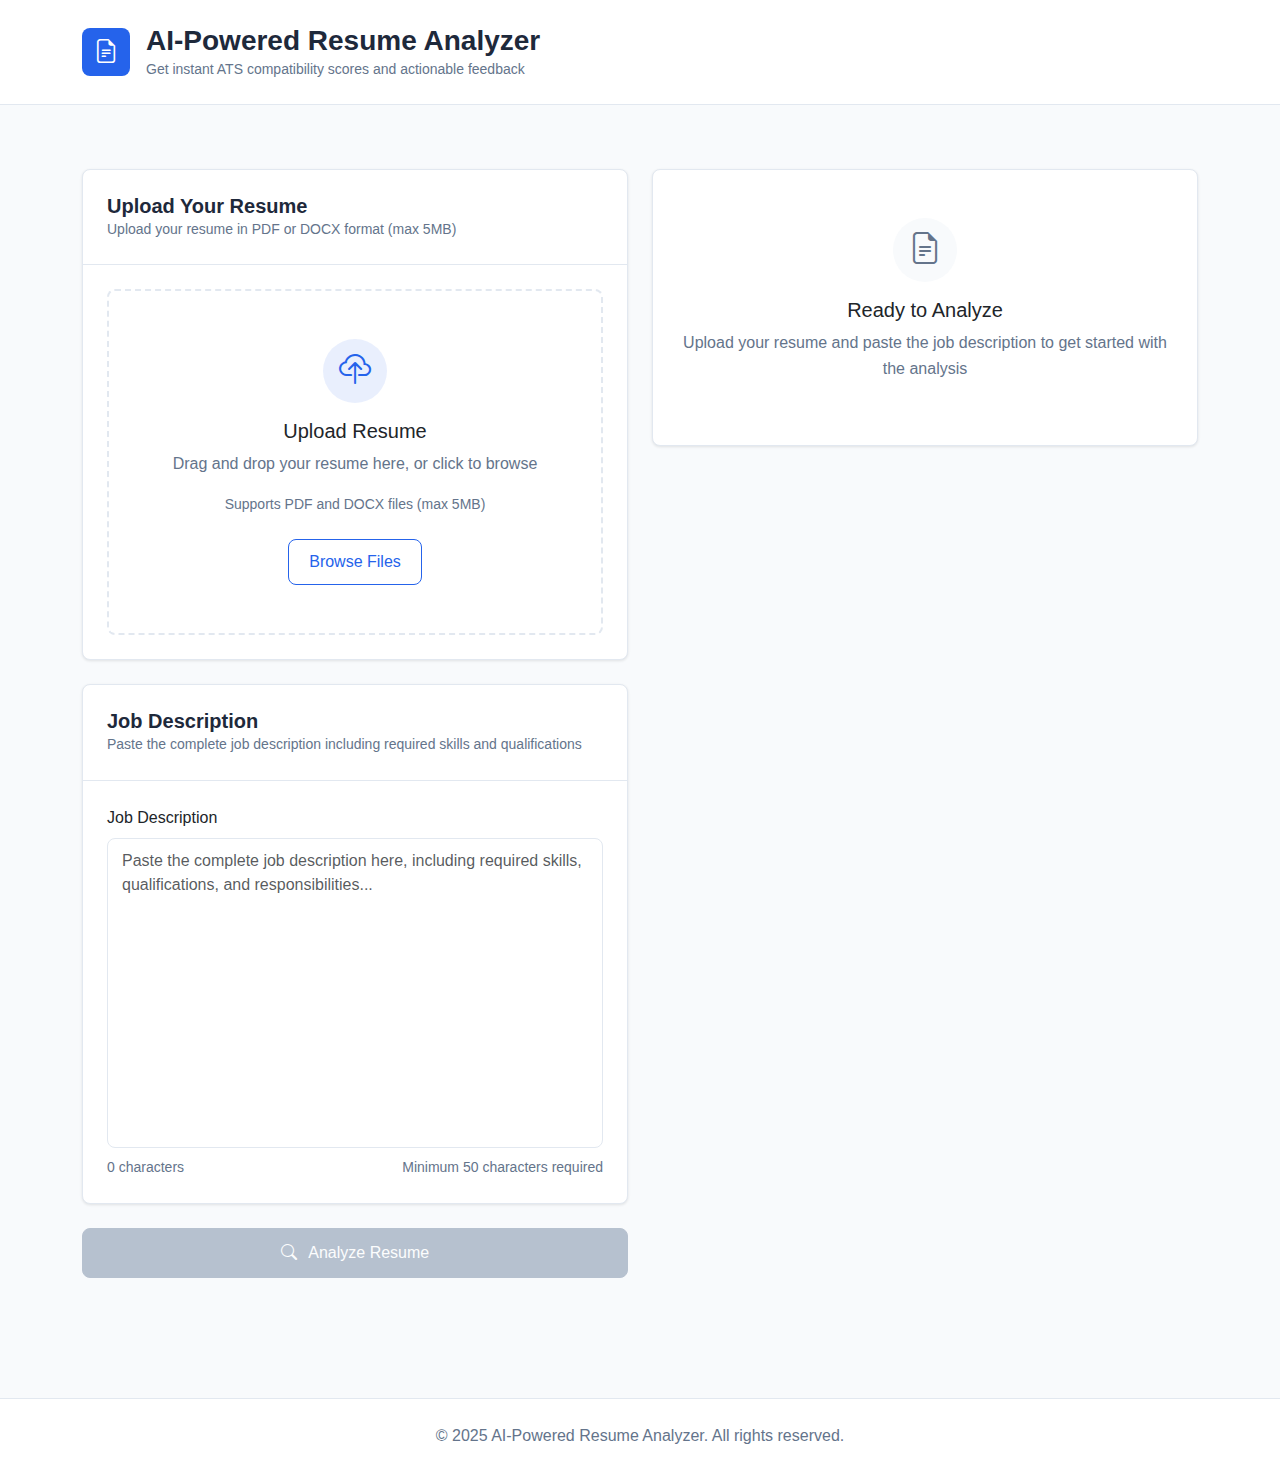
<file: index_1_R.html>
<!DOCTYPE html>
<html lang="en">
<head>
  <meta charset="UTF-8">
  <meta name="viewport" content="width=device-width, initial-scale=1.0">
  <title>AI-Powered Resume Analyzer & ATS Scoring System</title>
  
  <!-- Bootstrap 5 CSS -->
  <link href="https://cdn.jsdelivr.net/npm/bootstrap@5.3.2/dist/css/bootstrap.min.css" rel="stylesheet">
  
  <!-- Bootstrap Icons -->
  <link rel="stylesheet" href="https://cdn.jsdelivr.net/npm/bootstrap-icons@1.11.3/font/bootstrap-icons.min.css">
  
  <!-- Custom CSS -->
  <link rel="stylesheet" href="style.css">
</head>
<body>
  <!-- Header -->
  <header class="header-section">
    <div class="container">
      <div class="d-flex align-items-center">
        <div class="header-icon">
          <i class="bi bi-file-earmark-text"></i>
        </div>
        <div class="ms-3">
          <h1 class="header-title mb-0">AI-Powered Resume Analyzer</h1>
          <p class="header-subtitle mb-0">Get instant ATS compatibility scores and actionable feedback</p>
        </div>
      </div>
    </div>
  </header>

  <!-- Main Content -->
  <main class="main-content">
    <div class="container">
      <div class="row g-4">
        <!-- Left Column - Input Section -->
        <div class="col-lg-6">
          <!-- Resume Upload Card -->
          <div class="card mb-4">
            <div class="card-header">
              <h5 class="card-title mb-1">Upload Your Resume</h5>
              <p class="card-subtitle text-muted mb-0">Upload your resume in PDF or DOCX format (max 5MB)</p>
            </div>
            <div class="card-body">
              <div id="dropZone" class="drop-zone">
                <div class="drop-zone-content">
                  <div class="upload-icon">
                    <i class="bi bi-cloud-upload"></i>
                  </div>
                  <h5 class="mt-3">Upload Resume</h5>
                  <p class="text-muted">Drag and drop your resume here, or click to browse</p>
                  <p class="text-muted small">Supports PDF and DOCX files (max 5MB)</p>
                  <label for="fileInput" class="btn btn-outline-primary mt-2">
                    Browse Files
                  </label>
                  <input type="file" id="fileInput" accept=".pdf,.docx" class="d-none">
                </div>
                <div id="fileDisplay" class="file-display d-none">
                  <div class="d-flex align-items-center justify-content-between">
                    <div class="d-flex align-items-center">
                      <div class="file-icon">
                        <i class="bi bi-file-earmark"></i>
                      </div>
                      <div class="ms-3">
                        <p class="file-name mb-0"></p>
                        <p class="file-size text-muted small mb-0"></p>
                      </div>
                    </div>
                    <button type="button" class="btn btn-sm btn-ghost" id="removeFile">
                      <i class="bi bi-x-lg"></i>
                    </button>
                  </div>
                </div>
              </div>
              <div id="fileError" class="alert alert-danger mt-3 d-none">
                <i class="bi bi-exclamation-circle me-2"></i>
                <span id="fileErrorMessage"></span>
              </div>
            </div>
          </div>

          <!-- Job Description Card -->
          <div class="card mb-4">
            <div class="card-header">
              <h5 class="card-title mb-1">Job Description</h5>
              <p class="card-subtitle text-muted mb-0">Paste the complete job description including required skills and qualifications</p>
            </div>
            <div class="card-body">
              <label for="jobDescription" class="form-label">Job Description</label>
              <textarea 
                id="jobDescription" 
                class="form-control" 
                rows="12" 
                placeholder="Paste the complete job description here, including required skills, qualifications, and responsibilities..."
              ></textarea>
              <div class="d-flex justify-content-between mt-2">
                <small class="text-muted">
                  <span id="charCount">0</span> characters
                </small>
                <small class="text-muted">Minimum 50 characters required</small>
              </div>
            </div>
          </div>

          <!-- Action Buttons -->
          <div class="d-flex gap-3 mb-4">
            <button id="analyzeBtn" class="btn btn-primary btn-lg flex-grow-1" disabled>
              <i class="bi bi-search me-2"></i>
              Analyze Resume
            </button>
            <button id="resetBtn" class="btn btn-outline-secondary btn-lg d-none">
              Reset
            </button>
          </div>

          <!-- Validation Alert -->
          <div id="validationAlert" class="alert alert-warning d-none">
            <ul class="mb-0" id="validationList"></ul>
          </div>
        </div>

        <!-- Right Column - Results Section -->
        <div class="col-lg-6">
          <!-- Loading State -->
          <div id="loadingState" class="card d-none">
            <div class="card-body text-center py-5">
              <div class="spinner-border text-primary mb-3" role="status" style="width: 3rem; height: 3rem;">
                <span class="visually-hidden">Loading...</span>
              </div>
              <h5>Analyzing Your Resume</h5>
              <p class="text-muted">This may take a few moments...</p>
            </div>
          </div>

          <!-- Empty State -->
          <div id="emptyState" class="card">
            <div class="card-body text-center py-5">
              <div class="empty-icon">
                <i class="bi bi-file-earmark-text"></i>
              </div>
              <h5 class="mt-3">Ready to Analyze</h5>
              <p class="text-muted">Upload your resume and paste the job description to get started with the analysis</p>
            </div>
          </div>

          <!-- Results Dashboard -->
          <div id="resultsSection" class="d-none">
            <!-- Score Card -->
            <div class="card mb-4">
              <div class="card-header text-center">
                <h5 class="card-title mb-1">ATS Compatibility Score</h5>
                <p class="card-subtitle text-muted mb-0">Your resume's compatibility with the job description</p>
              </div>
              <div class="card-body text-center">
                <div class="circular-progress mx-auto" id="circularProgress">
                  <svg width="160" height="160">
                    <circle cx="80" cy="80" r="70" class="progress-bg"></circle>
                    <circle cx="80" cy="80" r="70" class="progress-bar" id="progressCircle"></circle>
                  </svg>
                  <div class="progress-text">
                    <div class="score-value" id="scoreValue">0</div>
                    <div class="score-max">/ 100</div>
                  </div>
                </div>
                <p class="score-category mt-3 mb-0" id="scoreCategory"></p>
              </div>
            </div>

            <!-- Matched Skills -->
            <div class="card mb-4">
              <div class="card-header">
                <div class="d-flex align-items-center">
                  <i class="bi bi-check-circle text-success me-2"></i>
                  <h5 class="card-title mb-0">Matched Skills</h5>
                </div>
                <p class="card-subtitle text-muted mb-0 mt-1">Skills from the job description found in your resume</p>
              </div>
              <div class="card-body">
                <div id="matchedSkills" class="skills-container"></div>
              </div>
            </div>

            <!-- Missing Skills -->
            <div class="card mb-4" id="missingSkillsCard">
              <div class="card-header">
                <div class="d-flex align-items-center">
                  <i class="bi bi-x-circle text-danger me-2"></i>
                  <h5 class="card-title mb-0">Missing Skills</h5>
                </div>
                <p class="card-subtitle text-muted mb-0 mt-1">Required skills not found in your resume</p>
              </div>
              <div class="card-body">
                <div id="missingSkills" class="skills-container"></div>
              </div>
            </div>

            <!-- Synonym Matches -->
            <div class="card mb-4" id="synonymCard">
              <div class="card-header">
                <div class="d-flex align-items-center">
                  <i class="bi bi-info-circle text-primary me-2"></i>
                  <h5 class="card-title mb-0">Synonym Matches</h5>
                </div>
                <p class="card-subtitle text-muted mb-0 mt-1">Alternative terms detected that match job requirements</p>
              </div>
              <div class="card-body">
                <ul id="synonymMatches" class="list-unstyled mb-0"></ul>
              </div>
            </div>

            <!-- Experience & Education -->
            <div class="row g-4 mb-4">
              <div class="col-md-6">
                <div class="card h-100">
                  <div class="card-header">
                    <h5 class="card-title mb-0">Experience Evaluation</h5>
                  </div>
                  <div class="card-body">
                    <span id="experienceEval" class="badge-eval"></span>
                    <p class="text-muted small mt-3 mb-0">Your work experience alignment with job requirements</p>
                  </div>
                </div>
              </div>
              <div class="col-md-6">
                <div class="card h-100">
                  <div class="card-header">
                    <h5 class="card-title mb-0">Education Evaluation</h5>
                  </div>
                  <div class="card-body">
                    <span id="educationEval" class="badge-eval"></span>
                    <p class="text-muted small mt-3 mb-0">Your educational background compared to requirements</p>
                  </div>
                </div>
              </div>
            </div>

            <!-- Formatting Issues -->
            <div class="card mb-4" id="formattingCard">
              <div class="card-header">
                <div class="d-flex align-items-center">
                  <i class="bi bi-exclamation-triangle text-warning me-2"></i>
                  <h5 class="card-title mb-0">Formatting Issues</h5>
                </div>
                <p class="card-subtitle text-muted mb-0 mt-1">Potential formatting problems that may affect ATS parsing</p>
              </div>
              <div class="card-body">
                <ul id="formattingIssues" class="list-unstyled mb-0"></ul>
              </div>
            </div>

            <!-- Recommendations -->
            <div class="card mb-4">
              <div class="card-header">
                <div class="d-flex align-items-center">
                  <i class="bi bi-graph-up text-primary me-2"></i>
                  <h5 class="card-title mb-0">Improvement Recommendations</h5>
                </div>
                <p class="card-subtitle text-muted mb-0 mt-1">Actionable suggestions to improve your ATS score</p>
              </div>
              <div class="card-body">
                <ol id="recommendations" class="recommendations-list mb-0"></ol>
              </div>
            </div>
          </div>
        </div>
      </div>
    </div>
  </main>

  <!-- Footer -->
  <footer class="footer-section">
    <div class="container">
      <p class="text-center text-muted mb-0">© 2025 AI-Powered Resume Analyzer. All rights reserved.</p>
    </div>
  </footer>

  <!-- Bootstrap 5 JS Bundle -->
  <script src="https://cdn.jsdelivr.net/npm/bootstrap@5.3.2/dist/js/bootstrap.bundle.min.js"></script>
  
  <!-- Custom JavaScript -->
  <script src="app.js"></script>
</body>
</html>
</file>
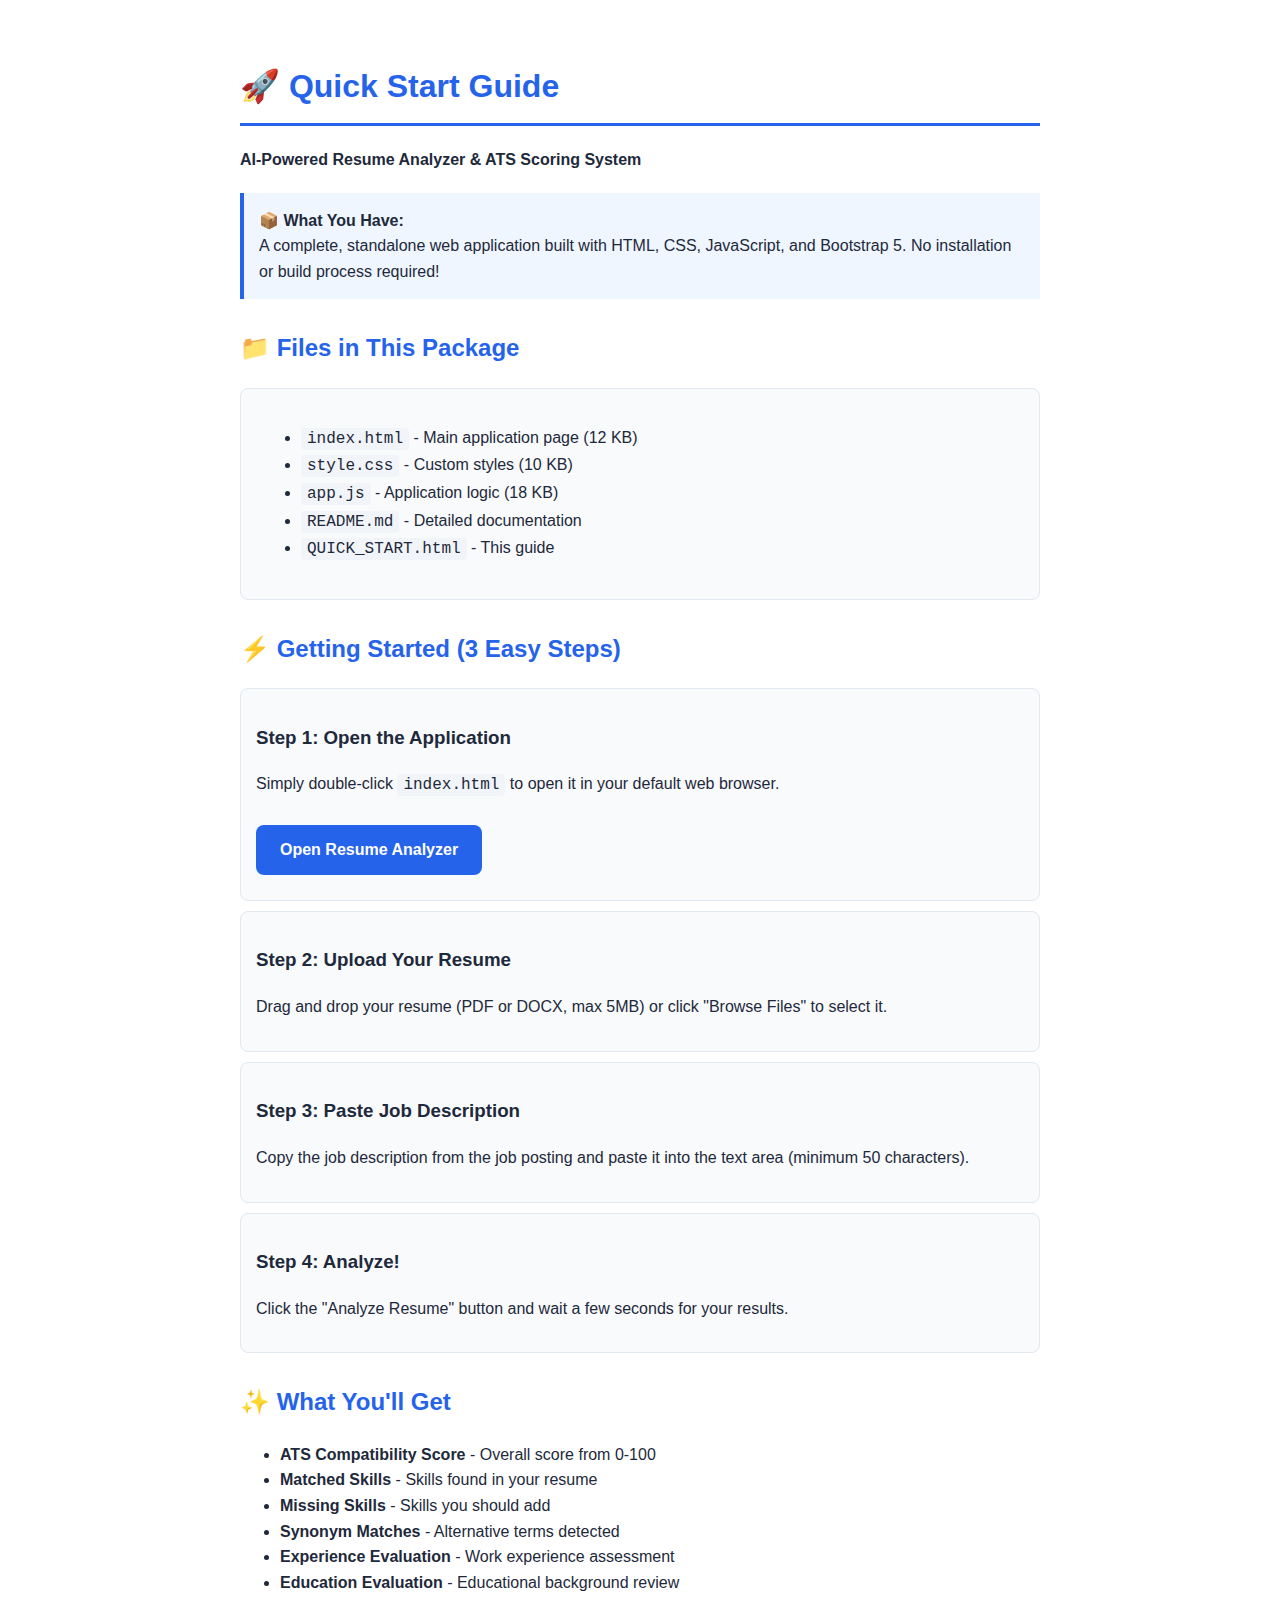
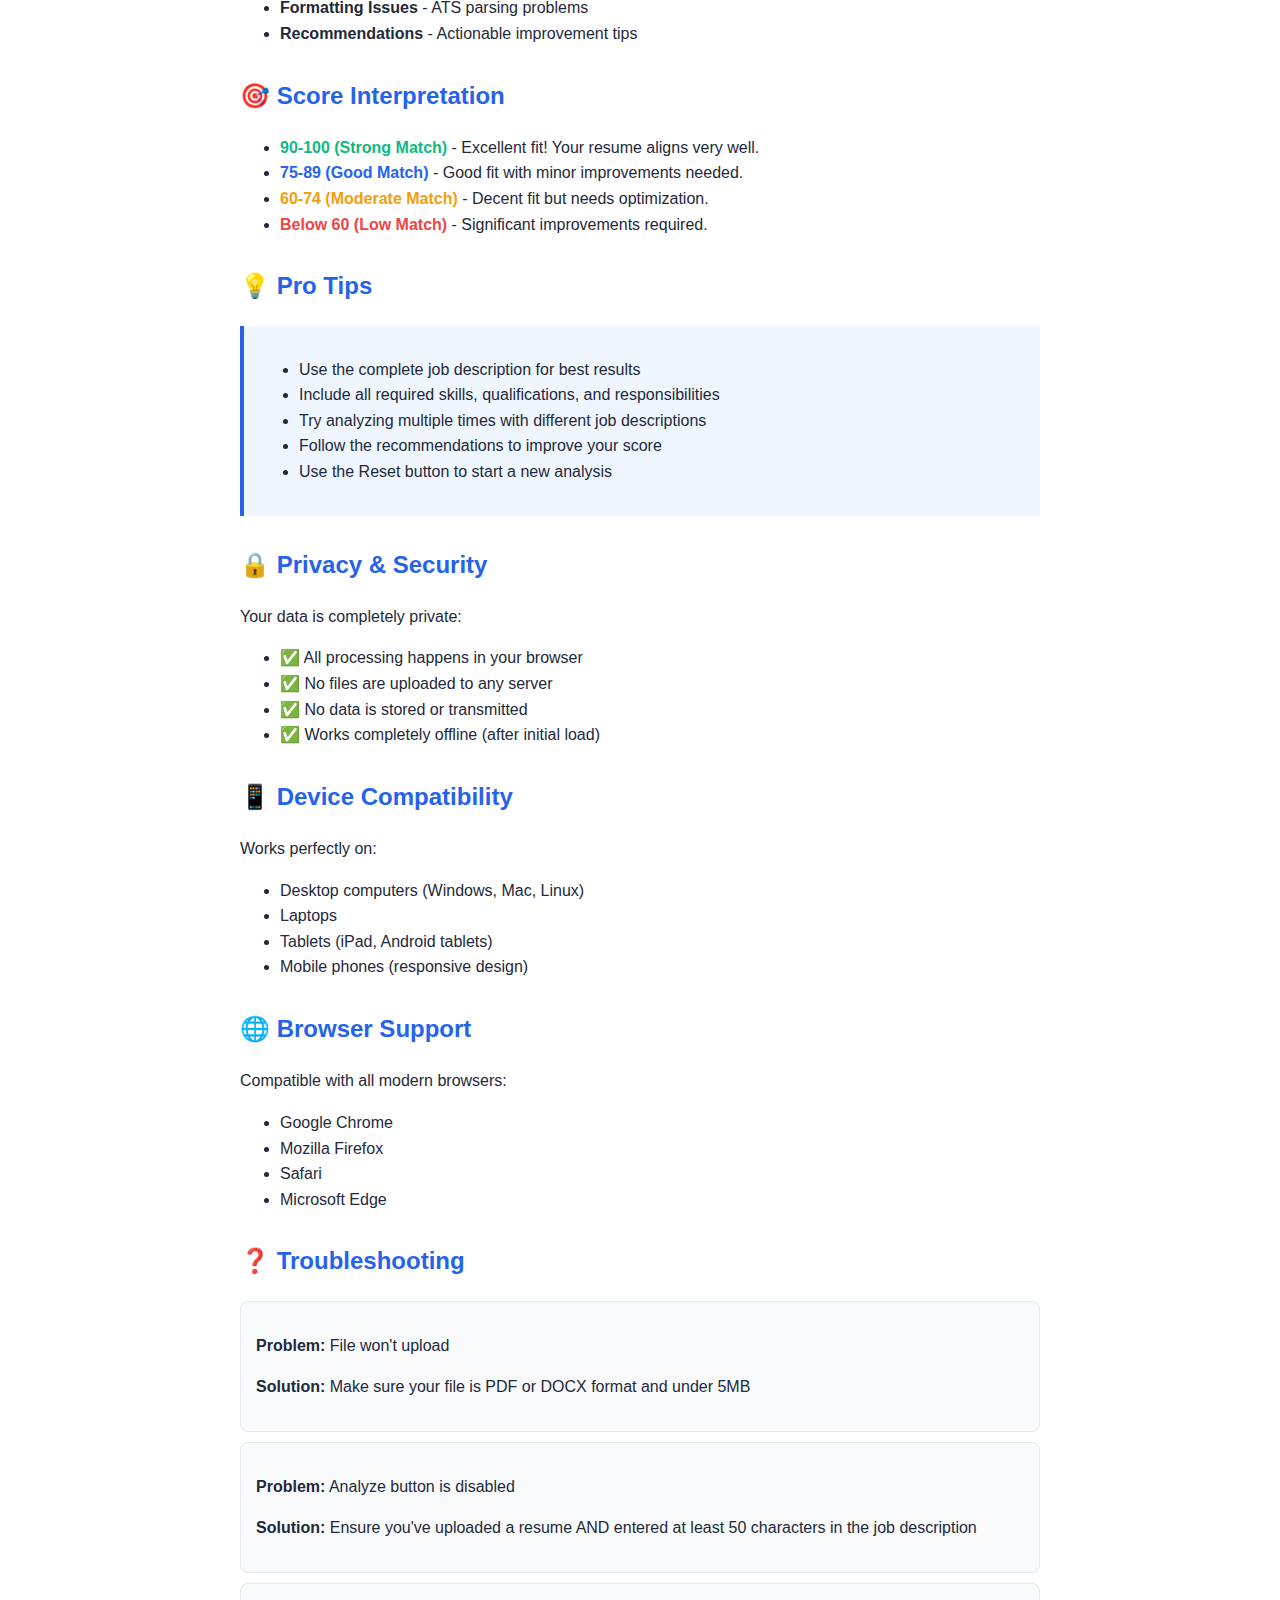
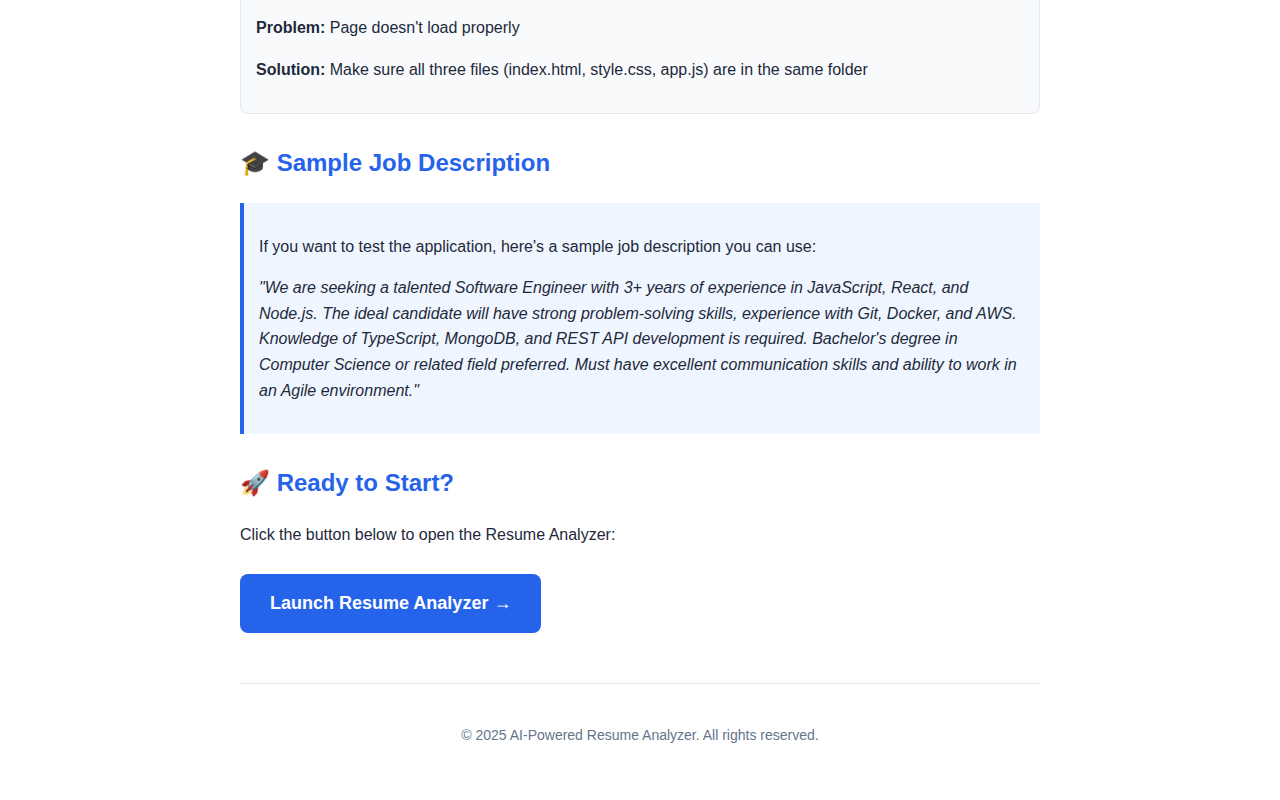
<file: QUICK_START.html>
<!DOCTYPE html>
<html lang="en">
<head>
  <meta charset="UTF-8">
  <meta name="viewport" content="width=device-width, initial-scale=1.0">
  <title>Quick Start Guide - Resume Analyzer</title>
  <style>
    body {
      font-family: -apple-system, BlinkMacSystemFont, 'Segoe UI', Roboto, sans-serif;
      max-width: 800px;
      margin: 0 auto;
      padding: 40px 20px;
      line-height: 1.6;
      color: #1E293B;
    }
    h1 {
      color: #2563EB;
      border-bottom: 3px solid #2563EB;
      padding-bottom: 10px;
    }
    h2 {
      color: #2563EB;
      margin-top: 30px;
    }
    .button {
      display: inline-block;
      background-color: #2563EB;
      color: white;
      padding: 12px 24px;
      text-decoration: none;
      border-radius: 8px;
      font-weight: 600;
      margin: 10px 10px 10px 0;
    }
    .button:hover {
      background-color: #1d4ed8;
    }
    .note {
      background-color: #EFF6FF;
      border-left: 4px solid #2563EB;
      padding: 15px;
      margin: 20px 0;
    }
    .feature {
      background-color: #F8FAFC;
      padding: 15px;
      margin: 10px 0;
      border-radius: 8px;
      border: 1px solid #E2E8F0;
    }
    code {
      background-color: #F1F5F9;
      padding: 2px 6px;
      border-radius: 4px;
      font-family: 'Courier New', monospace;
    }
    .file-list {
      background-color: #F8FAFC;
      padding: 20px;
      border-radius: 8px;
      border: 1px solid #E2E8F0;
    }
  </style>
</head>
<body>
  <h1>🚀 Quick Start Guide</h1>
  <p><strong>AI-Powered Resume Analyzer & ATS Scoring System</strong></p>
  
  <div class="note">
    <strong>📦 What You Have:</strong><br>
    A complete, standalone web application built with HTML, CSS, JavaScript, and Bootstrap 5. No installation or build process required!
  </div>

  <h2>📁 Files in This Package</h2>
  <div class="file-list">
    <ul>
      <li><code>index.html</code> - Main application page (12 KB)</li>
      <li><code>style.css</code> - Custom styles (10 KB)</li>
      <li><code>app.js</code> - Application logic (18 KB)</li>
      <li><code>README.md</code> - Detailed documentation</li>
      <li><code>QUICK_START.html</code> - This guide</li>
    </ul>
  </div>

  <h2>⚡ Getting Started (3 Easy Steps)</h2>
  
  <div class="feature">
    <h3>Step 1: Open the Application</h3>
    <p>Simply double-click <code>index.html</code> to open it in your default web browser.</p>
    <a href="index.html" class="button">Open Resume Analyzer</a>
  </div>

  <div class="feature">
    <h3>Step 2: Upload Your Resume</h3>
    <p>Drag and drop your resume (PDF or DOCX, max 5MB) or click "Browse Files" to select it.</p>
  </div>

  <div class="feature">
    <h3>Step 3: Paste Job Description</h3>
    <p>Copy the job description from the job posting and paste it into the text area (minimum 50 characters).</p>
  </div>

  <div class="feature">
    <h3>Step 4: Analyze!</h3>
    <p>Click the "Analyze Resume" button and wait a few seconds for your results.</p>
  </div>

  <h2>✨ What You'll Get</h2>
  <ul>
    <li><strong>ATS Compatibility Score</strong> - Overall score from 0-100</li>
    <li><strong>Matched Skills</strong> - Skills found in your resume</li>
    <li><strong>Missing Skills</strong> - Skills you should add</li>
    <li><strong>Synonym Matches</strong> - Alternative terms detected</li>
    <li><strong>Experience Evaluation</strong> - Work experience assessment</li>
    <li><strong>Education Evaluation</strong> - Educational background review</li>
    <li><strong>Formatting Issues</strong> - ATS parsing problems</li>
    <li><strong>Recommendations</strong> - Actionable improvement tips</li>
  </ul>

  <h2>🎯 Score Interpretation</h2>
  <ul>
    <li><strong style="color: #10B981;">90-100 (Strong Match)</strong> - Excellent fit! Your resume aligns very well.</li>
    <li><strong style="color: #2563EB;">75-89 (Good Match)</strong> - Good fit with minor improvements needed.</li>
    <li><strong style="color: #F59E0B;">60-74 (Moderate Match)</strong> - Decent fit but needs optimization.</li>
    <li><strong style="color: #EF4444;">Below 60 (Low Match)</strong> - Significant improvements required.</li>
  </ul>

  <h2>💡 Pro Tips</h2>
  <div class="note">
    <ul>
      <li>Use the complete job description for best results</li>
      <li>Include all required skills, qualifications, and responsibilities</li>
      <li>Try analyzing multiple times with different job descriptions</li>
      <li>Follow the recommendations to improve your score</li>
      <li>Use the Reset button to start a new analysis</li>
    </ul>
  </div>

  <h2>🔒 Privacy & Security</h2>
  <p>Your data is completely private:</p>
  <ul>
    <li>✅ All processing happens in your browser</li>
    <li>✅ No files are uploaded to any server</li>
    <li>✅ No data is stored or transmitted</li>
    <li>✅ Works completely offline (after initial load)</li>
  </ul>

  <h2>📱 Device Compatibility</h2>
  <p>Works perfectly on:</p>
  <ul>
    <li>Desktop computers (Windows, Mac, Linux)</li>
    <li>Laptops</li>
    <li>Tablets (iPad, Android tablets)</li>
    <li>Mobile phones (responsive design)</li>
  </ul>

  <h2>🌐 Browser Support</h2>
  <p>Compatible with all modern browsers:</p>
  <ul>
    <li>Google Chrome</li>
    <li>Mozilla Firefox</li>
    <li>Safari</li>
    <li>Microsoft Edge</li>
  </ul>

  <h2>❓ Troubleshooting</h2>
  <div class="feature">
    <p><strong>Problem:</strong> File won't upload</p>
    <p><strong>Solution:</strong> Make sure your file is PDF or DOCX format and under 5MB</p>
  </div>

  <div class="feature">
    <p><strong>Problem:</strong> Analyze button is disabled</p>
    <p><strong>Solution:</strong> Ensure you've uploaded a resume AND entered at least 50 characters in the job description</p>
  </div>

  <div class="feature">
    <p><strong>Problem:</strong> Page doesn't load properly</p>
    <p><strong>Solution:</strong> Make sure all three files (index.html, style.css, app.js) are in the same folder</p>
  </div>

  <h2>🎓 Sample Job Description</h2>
  <div class="note">
    <p>If you want to test the application, here's a sample job description you can use:</p>
    <p style="font-style: italic; margin-top: 10px;">
      "We are seeking a talented Software Engineer with 3+ years of experience in JavaScript, React, and Node.js. 
      The ideal candidate will have strong problem-solving skills, experience with Git, Docker, and AWS. 
      Knowledge of TypeScript, MongoDB, and REST API development is required. 
      Bachelor's degree in Computer Science or related field preferred. 
      Must have excellent communication skills and ability to work in an Agile environment."
    </p>
  </div>

  <h2>🚀 Ready to Start?</h2>
  <p>Click the button below to open the Resume Analyzer:</p>
  <a href="index.html" class="button" style="font-size: 18px; padding: 15px 30px;">Launch Resume Analyzer →</a>

  <hr style="margin: 40px 0; border: none; border-top: 1px solid #E2E8F0;">
  
  <p style="text-align: center; color: #64748B; font-size: 14px;">
    © 2025 AI-Powered Resume Analyzer. All rights reserved.
  </p>
</body>
</html>
</file>
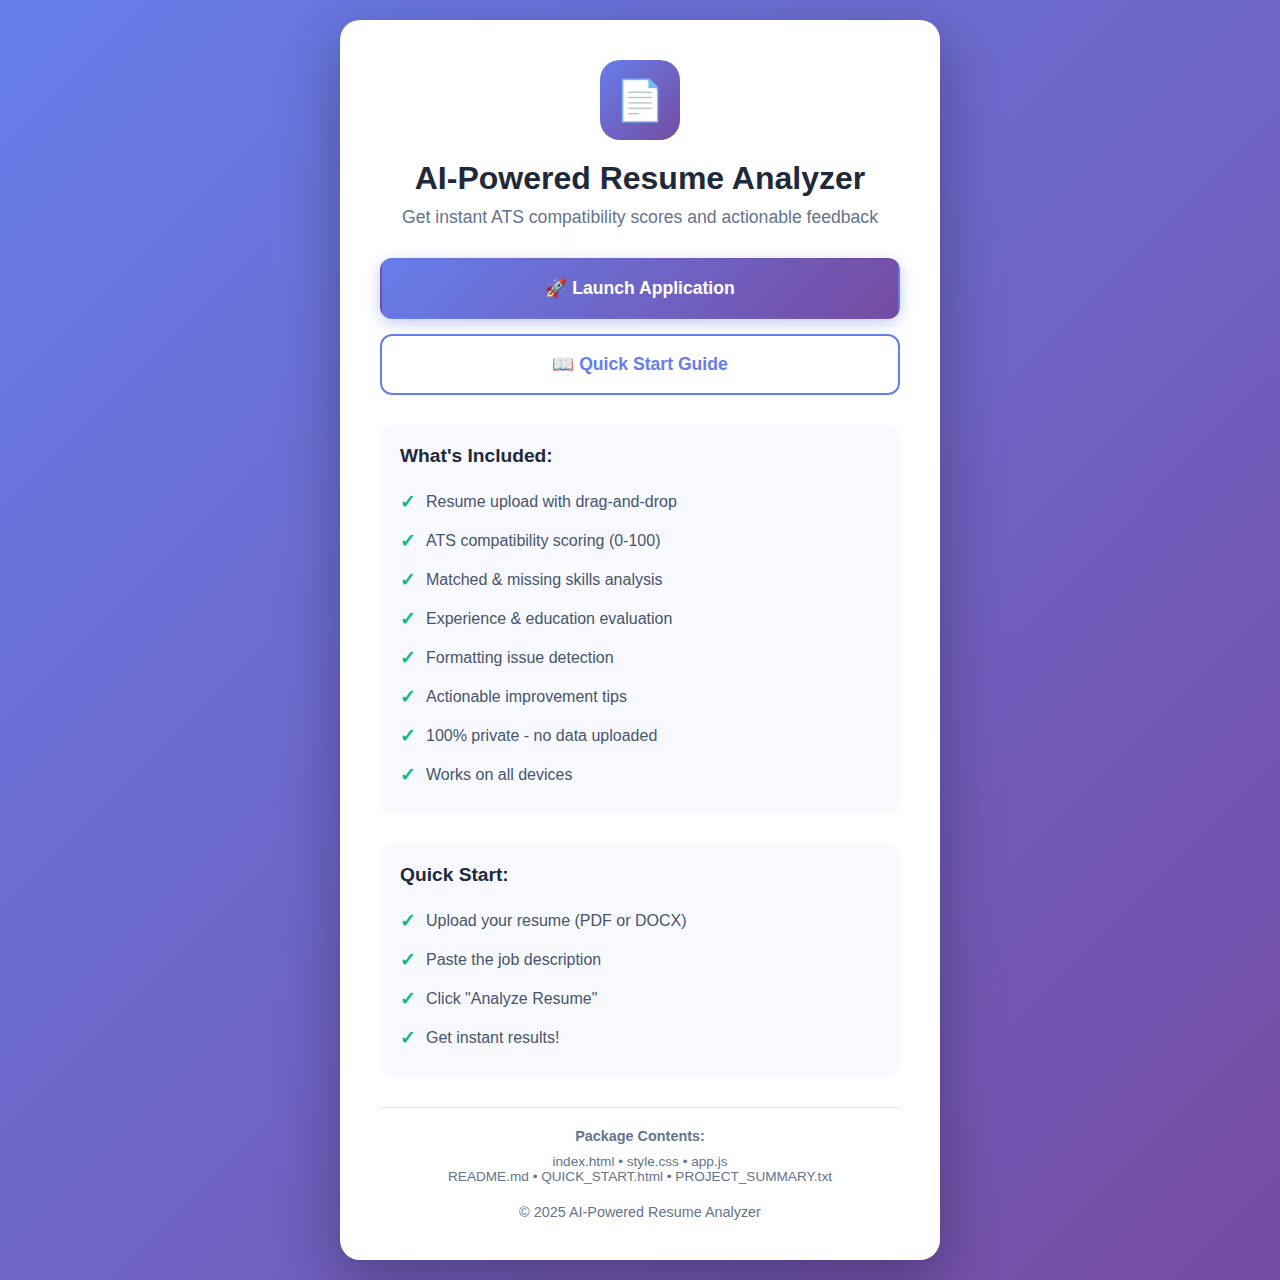
<file: START_HERE.html>
<!DOCTYPE html>
<html lang="en">
<head>
  <meta charset="UTF-8">
  <meta name="viewport" content="width=device-width, initial-scale=1.0">
  <title>Resume Analyzer - Start Here</title>
  <style>
    * {
      margin: 0;
      padding: 0;
      box-sizing: border-box;
    }
    body {
      font-family: -apple-system, BlinkMacSystemFont, 'Segoe UI', Roboto, sans-serif;
      background: linear-gradient(135deg, #667eea 0%, #764ba2 100%);
      min-height: 100vh;
      display: flex;
      align-items: center;
      justify-content: center;
      padding: 20px;
    }
    .container {
      background: white;
      border-radius: 20px;
      box-shadow: 0 20px 60px rgba(0, 0, 0, 0.3);
      max-width: 600px;
      width: 100%;
      padding: 40px;
      text-align: center;
    }
    .icon {
      width: 80px;
      height: 80px;
      background: linear-gradient(135deg, #667eea 0%, #764ba2 100%);
      border-radius: 20px;
      display: flex;
      align-items: center;
      justify-content: center;
      margin: 0 auto 20px;
      font-size: 40px;
    }
    h1 {
      color: #1E293B;
      font-size: 2rem;
      margin-bottom: 10px;
    }
    .subtitle {
      color: #64748B;
      font-size: 1.1rem;
      margin-bottom: 30px;
    }
    .button-group {
      display: flex;
      flex-direction: column;
      gap: 15px;
      margin: 30px 0;
    }
    .btn {
      display: block;
      padding: 18px 30px;
      text-decoration: none;
      border-radius: 12px;
      font-weight: 600;
      font-size: 1.1rem;
      transition: all 0.3s ease;
      border: 2px solid transparent;
    }
    .btn-primary {
      background: linear-gradient(135deg, #667eea 0%, #764ba2 100%);
      color: white;
      box-shadow: 0 4px 15px rgba(102, 126, 234, 0.4);
    }
    .btn-primary:hover {
      transform: translateY(-2px);
      box-shadow: 0 6px 20px rgba(102, 126, 234, 0.6);
    }
    .btn-secondary {
      background: white;
      color: #667eea;
      border: 2px solid #667eea;
    }
    .btn-secondary:hover {
      background: #f8f9ff;
      transform: translateY(-2px);
    }
    .features {
      text-align: left;
      margin: 30px 0;
      padding: 20px;
      background: #f8f9ff;
      border-radius: 12px;
    }
    .features h3 {
      color: #1E293B;
      margin-bottom: 15px;
      font-size: 1.2rem;
    }
    .features ul {
      list-style: none;
      padding: 0;
    }
    .features li {
      padding: 8px 0;
      color: #475569;
      display: flex;
      align-items: center;
    }
    .features li:before {
      content: "✓";
      color: #10B981;
      font-weight: bold;
      margin-right: 10px;
      font-size: 1.2rem;
    }
    .footer {
      margin-top: 30px;
      padding-top: 20px;
      border-top: 1px solid #E2E8F0;
      color: #64748B;
      font-size: 0.9rem;
    }
    @media (max-width: 600px) {
      .container {
        padding: 30px 20px;
      }
      h1 {
        font-size: 1.5rem;
      }
      .subtitle {
        font-size: 1rem;
      }
      .btn {
        padding: 15px 20px;
        font-size: 1rem;
      }
    }
  </style>
</head>
<body>
  <div class="container">
    <div class="icon">📄</div>
    <h1>AI-Powered Resume Analyzer</h1>
    <p class="subtitle">Get instant ATS compatibility scores and actionable feedback</p>
    
    <div class="button-group">
      <a href="index.html" class="btn btn-primary">
        🚀 Launch Application
      </a>
      <a href="QUICK_START.html" class="btn btn-secondary">
        📖 Quick Start Guide
      </a>
    </div>

    <div class="features">
      <h3>What's Included:</h3>
      <ul>
        <li>Resume upload with drag-and-drop</li>
        <li>ATS compatibility scoring (0-100)</li>
        <li>Matched & missing skills analysis</li>
        <li>Experience & education evaluation</li>
        <li>Formatting issue detection</li>
        <li>Actionable improvement tips</li>
        <li>100% private - no data uploaded</li>
        <li>Works on all devices</li>
      </ul>
    </div>

    <div class="features">
      <h3>Quick Start:</h3>
      <ul>
        <li>Upload your resume (PDF or DOCX)</li>
        <li>Paste the job description</li>
        <li>Click "Analyze Resume"</li>
        <li>Get instant results!</li>
      </ul>
    </div>

    <div class="footer">
      <p><strong>Package Contents:</strong></p>
      <p style="margin-top: 10px; font-size: 0.85rem;">
        index.html • style.css • app.js<br>
        README.md • QUICK_START.html • PROJECT_SUMMARY.txt
      </p>
      <p style="margin-top: 20px;">
        © 2025 AI-Powered Resume Analyzer
      </p>
    </div>
  </div>
</body>
</html>
</file>
<file: style.css>
/* ===================================
   AI-Powered Resume Analyzer Styles
   =================================== */

/* Color Variables */
:root {
  --primary-color: #2563EB;
  --primary-hover: #1d4ed8;
  --background-color: #F8FAFC;
  --text-color: #1E293B;
  --text-muted: #64748B;
  --border-color: #E2E8F0;
  --card-bg: #FFFFFF;
  --success-color: #10B981;
  --warning-color: #F59E0B;
  --danger-color: #EF4444;
  --info-color: #2563EB;
  --shadow-sm: 0 1px 3px rgba(0, 0, 0, 0.1);
  --shadow-md: 0 4px 6px rgba(0, 0, 0, 0.1);
  --shadow-lg: 0 10px 15px rgba(0, 0, 0, 0.1);
}

/* Global Styles */
* {
  margin: 0;
  padding: 0;
  box-sizing: border-box;
}

body {
  font-family: -apple-system, BlinkMacSystemFont, 'Segoe UI', Roboto, 'Helvetica Neue', Arial, sans-serif;
  background-color: var(--background-color);
  color: var(--text-color);
  line-height: 1.6;
}

/* Header Section */
.header-section {
  background-color: var(--card-bg);
  border-bottom: 1px solid var(--border-color);
  padding: 1.5rem 0;
  margin-bottom: 2rem;
}

.header-icon {
  width: 48px;
  height: 48px;
  background-color: var(--primary-color);
  border-radius: 8px;
  display: flex;
  align-items: center;
  justify-content: center;
  color: white;
  font-size: 1.5rem;
}

.header-title {
  font-size: 1.75rem;
  font-weight: 700;
  color: var(--text-color);
}

.header-subtitle {
  font-size: 0.875rem;
  color: var(--text-muted);
}

/* Main Content */
.main-content {
  padding: 2rem 0;
  min-height: calc(100vh - 200px);
}

/* Card Styles */
.card {
  background-color: var(--card-bg);
  border: 1px solid var(--border-color);
  border-radius: 8px;
  box-shadow: var(--shadow-sm);
  transition: box-shadow 0.3s ease;
}

.card:hover {
  box-shadow: var(--shadow-md);
}

.card-header {
  background-color: transparent;
  border-bottom: 1px solid var(--border-color);
  padding: 1.5rem;
}

.card-title {
  font-size: 1.25rem;
  font-weight: 600;
  color: var(--text-color);
  margin-bottom: 0;
}

.card-subtitle {
  font-size: 0.875rem;
  color: var(--text-muted);
}

.card-body {
  padding: 1.5rem;
}

/* Drop Zone */
.drop-zone {
  border: 2px dashed var(--border-color);
  border-radius: 8px;
  padding: 3rem 2rem;
  text-align: center;
  transition: all 0.3s ease;
  cursor: pointer;
}

.drop-zone:hover {
  border-color: var(--primary-color);
  background-color: rgba(37, 99, 235, 0.05);
}

.drop-zone.drag-over {
  border-color: var(--primary-color);
  background-color: rgba(37, 99, 235, 0.1);
}

.drop-zone.error {
  border-color: var(--danger-color);
}

.drop-zone-content {
  pointer-events: none;
}

.upload-icon {
  width: 64px;
  height: 64px;
  background-color: rgba(37, 99, 235, 0.1);
  border-radius: 50%;
  display: flex;
  align-items: center;
  justify-content: center;
  margin: 0 auto;
  font-size: 2rem;
  color: var(--primary-color);
}

/* File Display */
.file-display {
  padding: 1rem;
  background-color: var(--background-color);
  border-radius: 8px;
}

.file-icon {
  width: 40px;
  height: 40px;
  background-color: rgba(37, 99, 235, 0.1);
  border-radius: 4px;
  display: flex;
  align-items: center;
  justify-content: center;
  font-size: 1.25rem;
  color: var(--primary-color);
}

.file-name {
  font-size: 0.875rem;
  font-weight: 500;
  color: var(--text-color);
}

.file-size {
  font-size: 0.75rem;
  color: var(--text-muted);
}

/* Buttons */
.btn {
  border-radius: 8px;
  font-weight: 500;
  padding: 0.625rem 1.25rem;
  transition: all 0.3s ease;
}

.btn-primary {
  background-color: var(--primary-color);
  border-color: var(--primary-color);
}

.btn-primary:hover {
  background-color: var(--primary-hover);
  border-color: var(--primary-hover);
}

.btn-primary:disabled {
  background-color: #94a3b8;
  border-color: #94a3b8;
  cursor: not-allowed;
}

.btn-outline-primary {
  color: var(--primary-color);
  border-color: var(--primary-color);
}

.btn-outline-primary:hover {
  background-color: var(--primary-color);
  border-color: var(--primary-color);
  color: white;
}

.btn-ghost {
  background: transparent;
  border: none;
  color: var(--text-muted);
}

.btn-ghost:hover {
  background-color: var(--background-color);
  color: var(--text-color);
}

.btn-lg {
  padding: 0.75rem 1.5rem;
  font-size: 1rem;
}

/* Form Controls */
.form-control {
  border-radius: 8px;
  border: 1px solid var(--border-color);
  padding: 0.625rem 0.875rem;
  font-size: 1rem;
  transition: border-color 0.3s ease, box-shadow 0.3s ease;
}

.form-control:focus {
  border-color: var(--primary-color);
  box-shadow: 0 0 0 3px rgba(37, 99, 235, 0.1);
}

textarea.form-control {
  resize: none;
}

/* Circular Progress */
.circular-progress {
  position: relative;
  width: 160px;
  height: 160px;
}

.circular-progress svg {
  transform: rotate(-90deg);
}

.progress-bg {
  fill: none;
  stroke: var(--border-color);
  stroke-width: 12;
}

.progress-bar {
  fill: none;
  stroke-width: 12;
  stroke-linecap: round;
  transition: stroke-dashoffset 1s ease-out, stroke 0.3s ease;
}

.progress-text {
  position: absolute;
  top: 50%;
  left: 50%;
  transform: translate(-50%, -50%);
  text-align: center;
}

.score-value {
  font-size: 2.5rem;
  font-weight: 700;
}

.score-max {
  font-size: 0.875rem;
  color: var(--text-muted);
}

.score-category {
  font-size: 1.25rem;
  font-weight: 600;
}

/* Score Colors */
.score-strong {
  color: var(--success-color);
}

.score-good {
  color: var(--primary-color);
}

.score-moderate {
  color: var(--warning-color);
}

.score-low {
  color: var(--danger-color);
}

/* Skills Container */
.skills-container {
  display: flex;
  flex-wrap: wrap;
  gap: 0.5rem;
}

.skill-badge {
  display: inline-flex;
  align-items: center;
  padding: 0.375rem 0.75rem;
  border-radius: 6px;
  font-size: 0.875rem;
  font-weight: 500;
  border: 1px solid;
}

.skill-badge i {
  margin-right: 0.375rem;
  font-size: 0.75rem;
}

.skill-matched {
  background-color: rgba(16, 185, 129, 0.1);
  color: var(--success-color);
  border-color: rgba(16, 185, 129, 0.2);
}

.skill-missing {
  background-color: rgba(239, 68, 68, 0.1);
  color: var(--danger-color);
  border-color: rgba(239, 68, 68, 0.2);
}

/* Badge Evaluation */
.badge-eval {
  display: inline-block;
  padding: 0.5rem 1rem;
  border-radius: 6px;
  font-size: 0.875rem;
  font-weight: 500;
  border: 1px solid;
}

.eval-exceeds {
  background-color: rgba(16, 185, 129, 0.1);
  color: var(--success-color);
  border-color: rgba(16, 185, 129, 0.2);
}

.eval-meets {
  background-color: rgba(37, 99, 235, 0.1);
  color: var(--primary-color);
  border-color: rgba(37, 99, 235, 0.2);
}

.eval-partial {
  background-color: rgba(245, 158, 11, 0.1);
  color: var(--warning-color);
  border-color: rgba(245, 158, 11, 0.2);
}

.eval-not-meet {
  background-color: rgba(239, 68, 68, 0.1);
  color: var(--danger-color);
  border-color: rgba(239, 68, 68, 0.2);
}

/* Lists */
.list-unstyled li {
  display: flex;
  align-items: flex-start;
  margin-bottom: 0.75rem;
  font-size: 0.875rem;
}

.list-unstyled li:last-child {
  margin-bottom: 0;
}

.list-unstyled li i {
  margin-right: 0.5rem;
  margin-top: 0.125rem;
  flex-shrink: 0;
}

/* Recommendations List */
.recommendations-list {
  list-style: none;
  counter-reset: recommendation-counter;
  padding-left: 0;
}

.recommendations-list li {
  display: flex;
  align-items: flex-start;
  margin-bottom: 1rem;
  font-size: 0.875rem;
  counter-increment: recommendation-counter;
}

.recommendations-list li:last-child {
  margin-bottom: 0;
}

.recommendations-list li::before {
  content: counter(recommendation-counter);
  display: flex;
  align-items: center;
  justify-content: center;
  width: 24px;
  height: 24px;
  background-color: rgba(37, 99, 235, 0.1);
  color: var(--primary-color);
  border-radius: 50%;
  font-weight: 600;
  font-size: 0.75rem;
  margin-right: 0.75rem;
  flex-shrink: 0;
  margin-top: 0.125rem;
}

/* Empty State */
.empty-icon {
  width: 64px;
  height: 64px;
  background-color: var(--background-color);
  border-radius: 50%;
  display: flex;
  align-items: center;
  justify-content: center;
  margin: 0 auto;
  font-size: 2rem;
  color: var(--text-muted);
}

/* Alerts */
.alert {
  border-radius: 8px;
  border: 1px solid;
  padding: 1rem;
}

.alert-danger {
  background-color: rgba(239, 68, 68, 0.1);
  border-color: rgba(239, 68, 68, 0.2);
  color: var(--danger-color);
}

.alert-warning {
  background-color: rgba(245, 158, 11, 0.1);
  border-color: rgba(245, 158, 11, 0.2);
  color: #92400e;
}

/* Footer */
.footer-section {
  background-color: var(--card-bg);
  border-top: 1px solid var(--border-color);
  padding: 1.5rem 0;
  margin-top: 4rem;
}

/* Animations */
@keyframes fadeIn {
  from {
    opacity: 0;
    transform: translateY(10px);
  }
  to {
    opacity: 1;
    transform: translateY(0);
  }
}

.animate-fade-in {
  animation: fadeIn 0.5s ease-out;
}

/* Spinner */
.spinner-border {
  border-width: 3px;
}

/* Responsive Design */
@media (max-width: 991.98px) {
  .header-title {
    font-size: 1.5rem;
  }
  
  .header-subtitle {
    font-size: 0.8rem;
  }
  
  .main-content {
    padding: 1rem 0;
  }
  
  .card-body {
    padding: 1rem;
  }
  
  .drop-zone {
    padding: 2rem 1rem;
  }
}

@media (max-width: 575.98px) {
  .header-icon {
    width: 40px;
    height: 40px;
    font-size: 1.25rem;
  }
  
  .header-title {
    font-size: 1.25rem;
  }
  
  .circular-progress {
    width: 140px;
    height: 140px;
  }
  
  .circular-progress svg {
    width: 140px;
    height: 140px;
  }
  
  .score-value {
    font-size: 2rem;
  }
}

/* Utility Classes */
.text-muted {
  color: var(--text-muted) !important;
}

.text-success {
  color: var(--success-color) !important;
}

.text-warning {
  color: var(--warning-color) !important;
}

.text-danger {
  color: var(--danger-color) !important;
}

.text-primary {
  color: var(--primary-color) !important;
}
</file>
